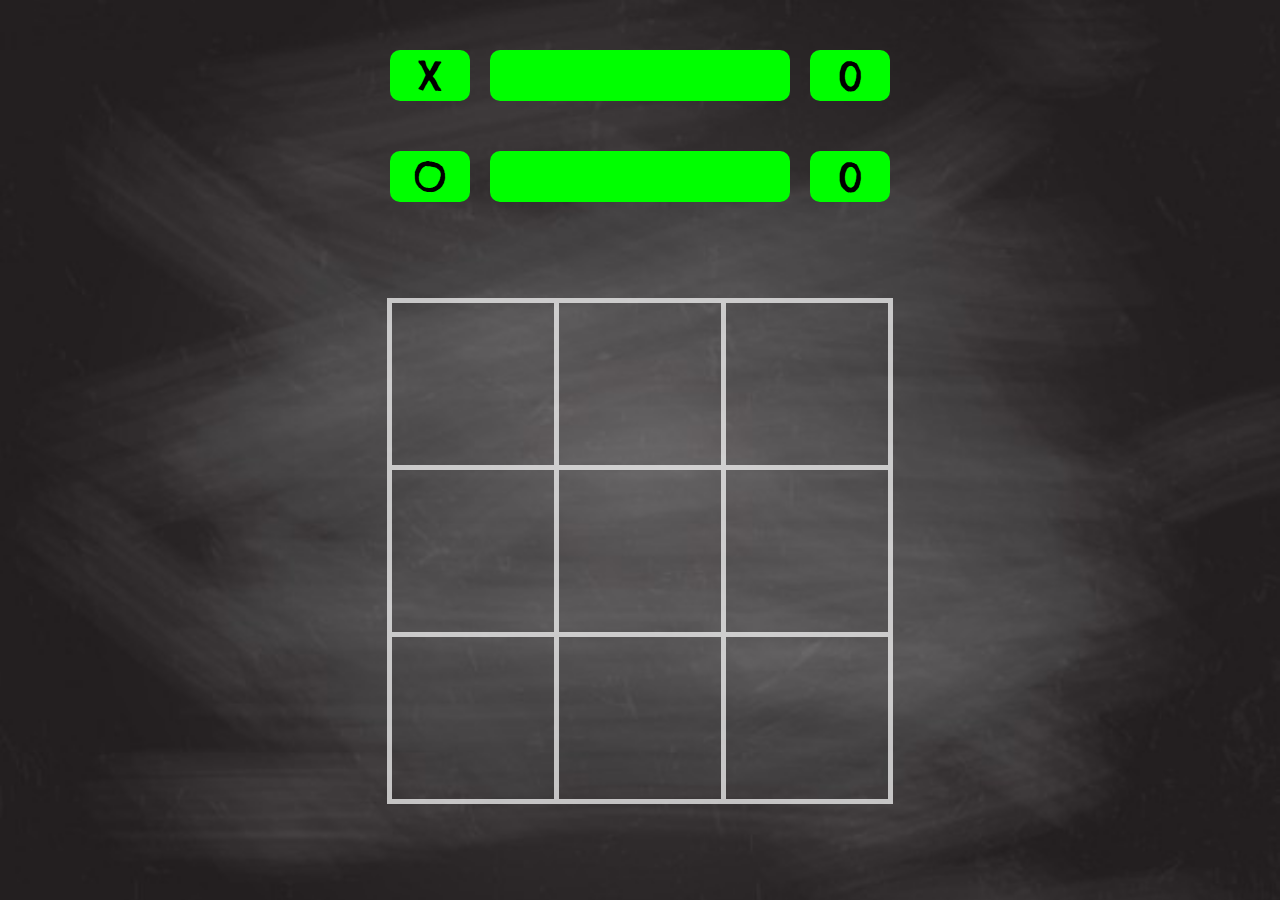
<file: index.htm>
<!DOCTYPE html>
<html>
<head>
    <meta charset="UTF-8"/>
    <meta name="viewport" content="width=device-width, initial-scale=1.0"/>
    <title>Tic Tac Toe</title>
    <link rel="stylesheet" href="tictac.css"/>
</head>
<body>
    <div class="game" id="div1">
        <span>X</span>
        <div class="player" id="playerx">Player</div>
        <span id="win1">0</span>
    </div>
    <div class="game" id="div2">
        <span>O</span>
        <div class="player" id="playero">Player</div>
        <span id="win2">0</span>
    </div>
    <table></table>
   
    <script src="tictac.js"></script>
</body>
</html>
</file>
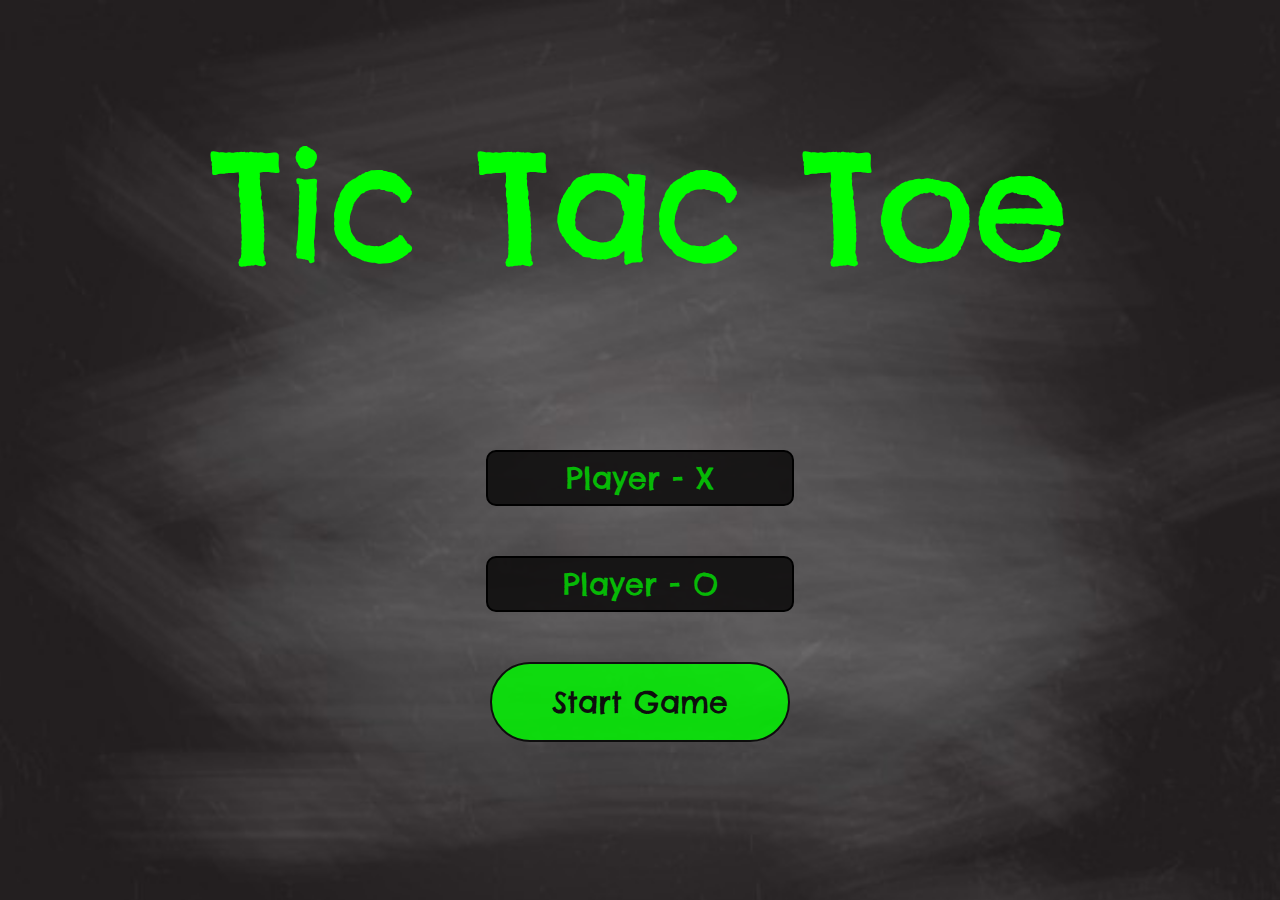
<file: homepage.htm>
<!DOCTYPE html>
<html>

    <head>
        <meta charset="UTF-8" />
        <meta name="viewport" content="width=device-width, initial-scale=1.0" />
        <title>Tic Tac Toe</title>
        <link href="https://fonts.googleapis.com/css2?family=Chelsea+Market&display=swap" rel="stylesheet">
        <style>
            body {
                background-image: url(board.jpg);
                background-repeat: no-repeat;
                background-size: 100%;
            }
            .container {
                display: flex;
                align-items: center;
                flex-direction: column;
                justify-content: center;
            }
            h1 {
                font: 150px 'Chelsea Market', cursive;
                color: rgb(0, 255, 0);
                user-select: none;
            }
            input,button {
                width: 300px;
                margin-top: 50px;
                outline: none;
                font: 30px 'Chelsea Market', cursive;
                text-align: center;
                border-radius: 10px;
                background-color: rgba(15, 14, 14, 0.89);
                color: rgb(0, 255, 0);
                cursor: pointer;
            }
            input {
                height: 50px;
                border: 2px solid black;
                text-transform: capitalize;
            }
            button {
                height: 80px;
                border-radius: 50px;
                border: 2px solid black;
                background-color: rgb(0, 255, 0);
                opacity: .8;
            }

            input::placeholder {
                font: 30px 'Chelsea Market', cursive;
                text-align: center;
                color: rgb(0, 255, 0);
                opacity: .7;
            }

            button a {
                text-decoration: none;
                font-family: 'Chelsea Market', cursive;
                color: black;
            }
        </style>
    </head>

    <body>
        <div class="container">
            <h1>Tic Tac Toe</h1>
            <input type="text" id="playerx" placeholder="Player - X">
            <input type="text" id="playero" placeholder="Player - O">
            <button><a href="#" target="_blank">Start Game</a></button>

        </div>
    </body>

</html>
</file>
<file: tictac.css>
@import url('https://fonts.googleapis.com/css2?family=Chelsea+Market&family=Titillium+Web&display=swap');
*{
    margin: 0;
}
body{
   display: flex;
    height: 100vh;
    background-image: url(board.jpg);
    background-repeat: no-repeat;
    background-size: 100%;
    justify-content: center;
    align-items: center;
    flex-direction: column;
}
table{
    margin: auto;
}
table,td{
    border: 5px solid white;
    border-collapse: collapse;
    opacity: .7;
}
td{
    width: 160px;
    height: 160px;
    text-align: center;
    font: normal 80px 'Chelsea Market', cursive;
    cursor: pointer;
    user-select: none;
    background-color:transparent;
    color:rgb(0, 255, 0);
    opacity: 1;
}
.game{
display: flex;
margin-top: 50px;
}
.player{
    background-color: rgb(0, 255, 0);
    font-size: 40px;
    font-family: 'Chelsea Market', cursive;
    text-align: center;
    width: 300px;
    border-radius: 10px;
    margin-left: 20px;
    margin-right: 20px;
    user-select: none;
}
span{
    background-color: rgb(0, 255, 0);
    font-size: 40px;
    font-family: 'Chelsea Market', cursive;
    text-align: center;
    width: 80px;
    border-radius: 10px;
    user-select: none;
   
}
</file>
